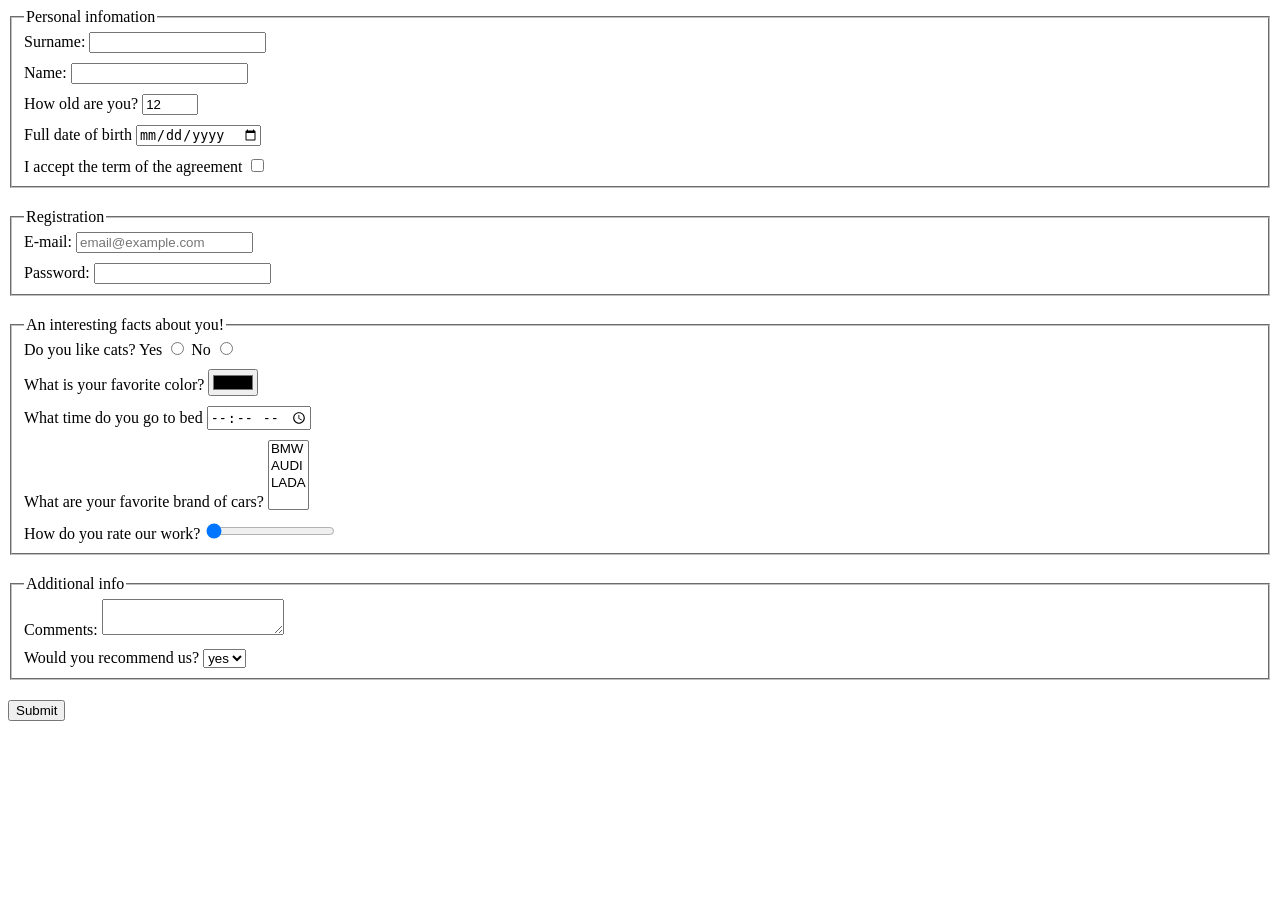
<file: index.html>
<!doctype html><html lang="en"><head><meta charset="UTF-8"><meta name="viewport" content="width=device-width,
        user-scalable=no,
        initial-scale=1.0,
        maximum-scale=1.0,
        minimum-scale=1.0"><meta http-equiv="X-UA-Compatible" content="ie=edge"><title>HTML Form</title><link rel="stylesheet" href="style.d16dcd77.css"></head><body> <form action="https://mate-academy-form-lesson.herokuapp.com/create-application" onsubmit="onSubmit()" method="POST" class="form"> <div class="container"> <fieldset> <legend>Personal infomation</legend> <div class="label-field"> <label for="surname"> Surname:</label> <input type="text" name="surname" autocomplete="false" required id="surname"> </div> <div class="label-field"> <label for="name">Name:</label> <input type="text" name="name" id="name" required autocomplete="false"> </div> <div class="label-field"> <label for="age">How old are you?</label> <input type="number" name="age" id="age" value="12" min="12" max="100"> </div> <div class="label-field"> <label for="date_birth">Full date of birth</label> <input type="date" name="date_birth" id="date_birth"> </div> <div class="label-field-last"> <label for="accept"> I accept the term of the agreement </label> <input type="checkbox" name="accept" id="accept"> </div> </fieldset> </div> <div class="container"> <fieldset> <legend>Registration</legend> <div class="label-field"> <label for="E-mail">E-mail:</label> <input type="email" name="E-mail" id="E-mail" placeholder="email@example.com"> </div> <div class="label-field-last"> <label for="Password">Password:</label> <input type="password" name="Password" minlength="5" maxlength="15" id="Password"> </div> </fieldset> </div> <div class="container"> <fieldset> <legend>An interesting facts about you!</legend> <div class="label-field"> Do you like cats? <label for="yes"> Yes <input type="radio" name="cats" id="yes"> </label> <label for="no"> No <input type="radio" name="cats" id="no"> </label> </div> <div class="label-field"> <label for="color">What is your favorite color?</label> <input type="color" name="color" id="color"> </div> <div class="label-field"> <label for="bed">What time do you go to bed</label> <input type="time" id="bed"> </div> <div class="label-field"> <label for="cars">What are your favorite brand of cars?</label> <select name="cars" id="cars" multiple> <option value="BMW">BMW</option> <option value="AUDI">AUDI</option> <option value="LADA">LADA</option> </select> </div> <div class="label-field-last"> <label for="do">How do you rate our work?</label> <input type="range" name="rate" value="0" id="do"> </div> </fieldset> </div> <div class="container"> <fieldset> <legend>Additional info</legend> <div class="label-field"> <label for="comments">Comments:</label> <textarea name="comments" id="comments"></textarea> </div> <div class="label-field-last"> <label for="recommend">Would you recommend us?</label> <select name="recommend" id="recommend"> <option value="yes">yes</option> <option value="no">no</option> </select> </div> </fieldset> </div> <div class="container"> <button type="submit">Submit</button> </div> </form> <script type="text/javascript" src="main.e97352c4.js"></script> </body></html>
</file>
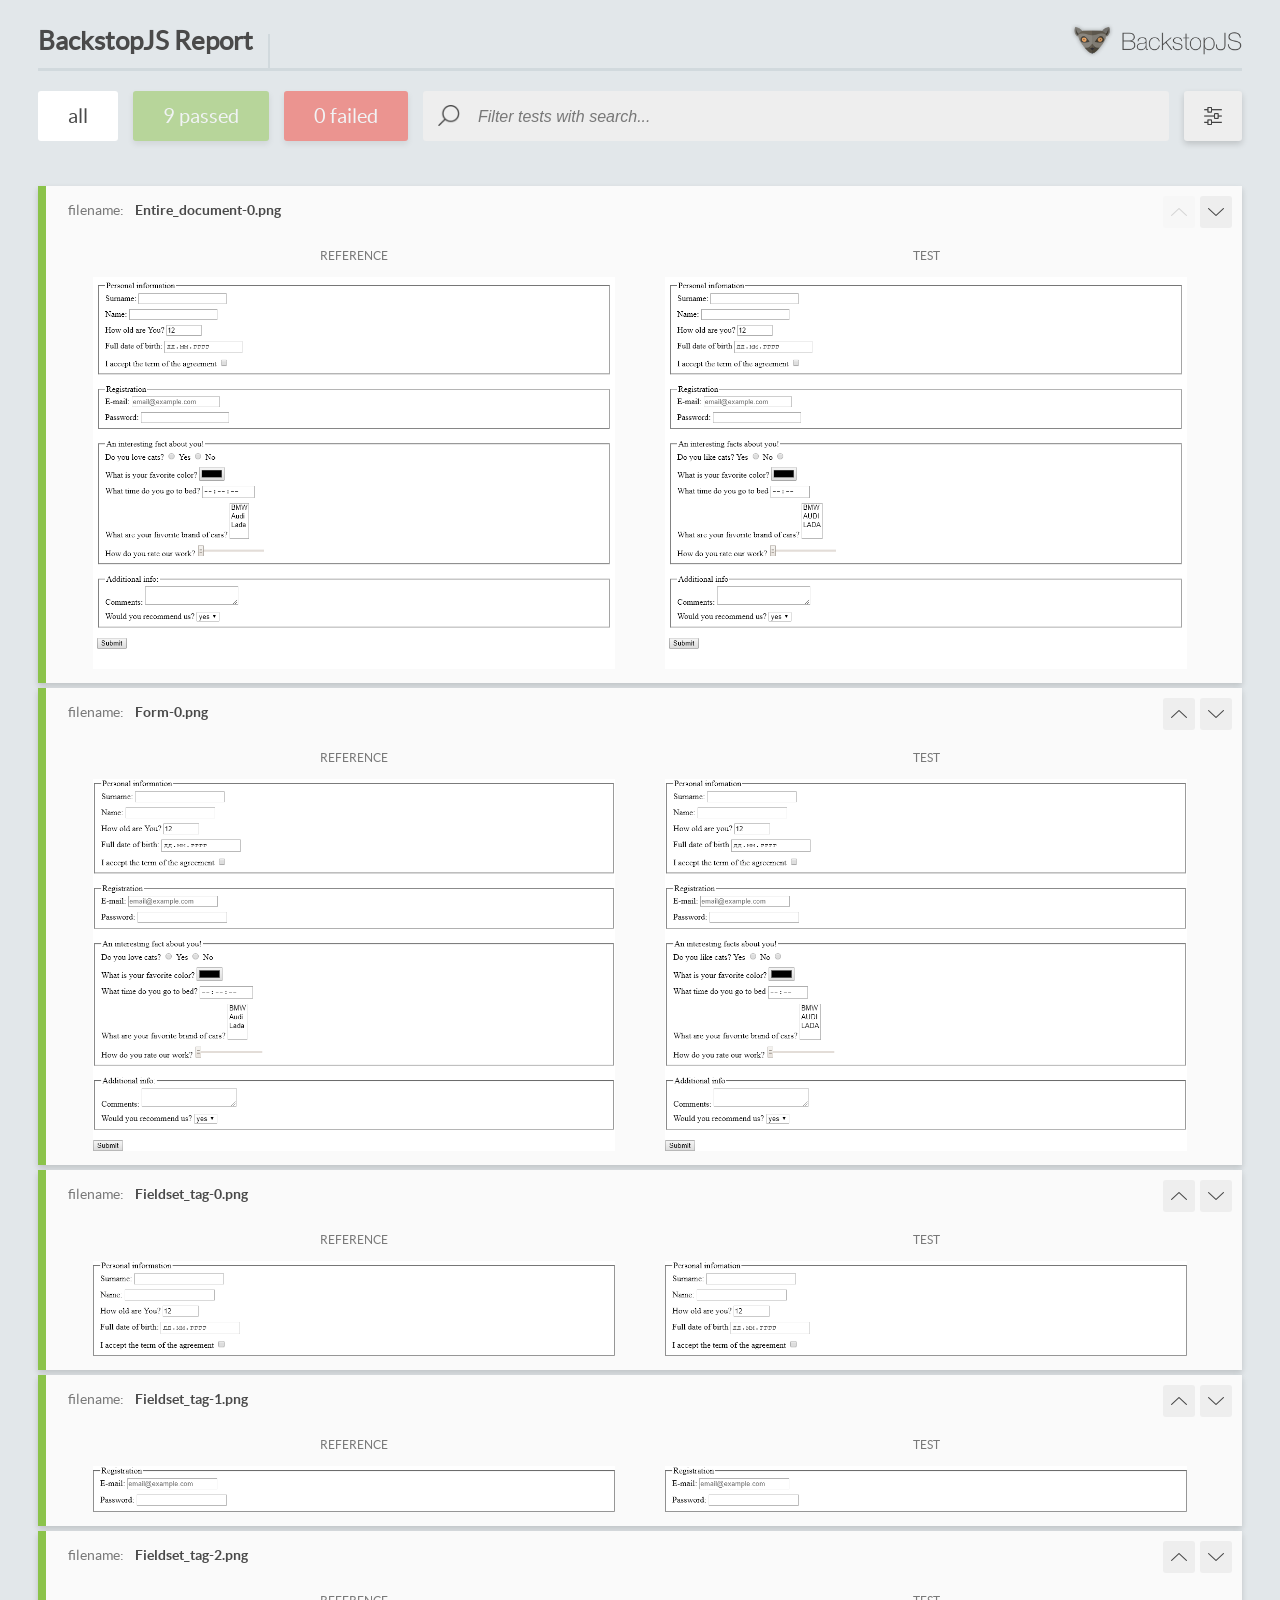
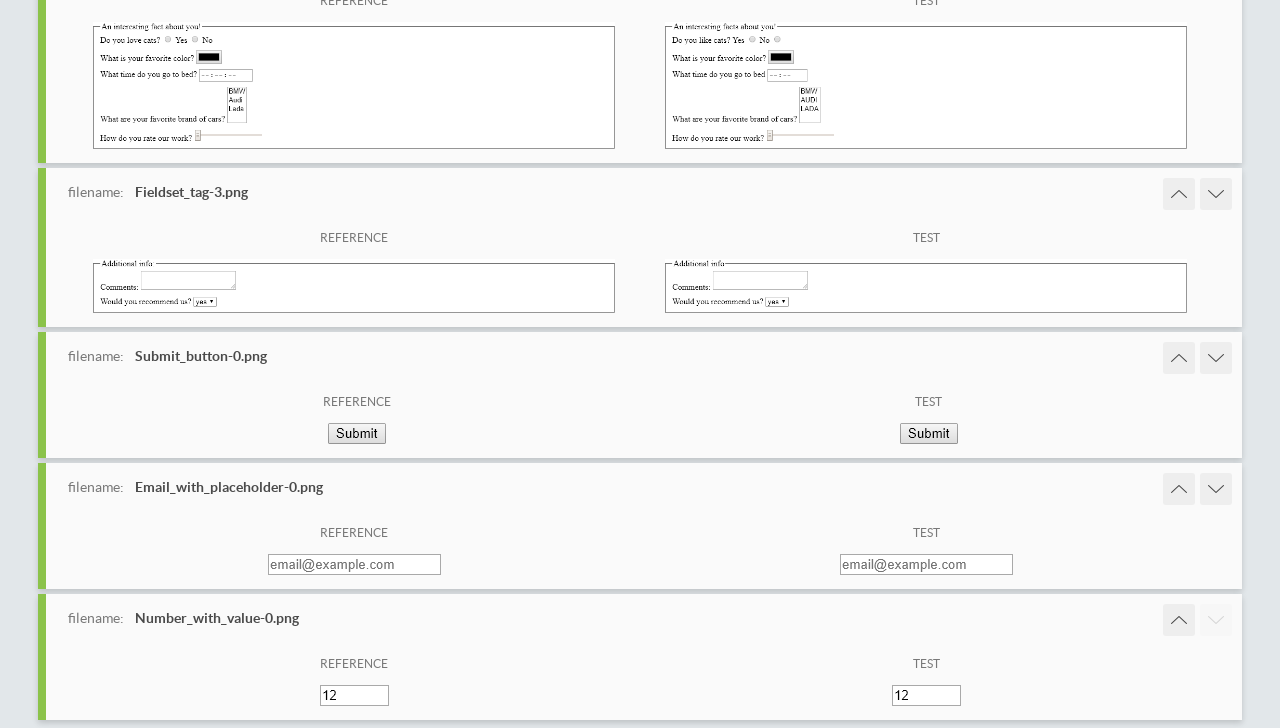
<file: report/html_report/index.html>
<!DOCTYPE html>
<html>
  <head>
    <meta charset="utf-8">
    <title>BackstopJS Report</title>

    <style>
      @font-face {
          font-family: 'latoregular';
          src: url('./assets/fonts/lato-regular-webfont.woff2') format('woff2'),
              url('./assets/fonts/lato-regular-webfont.woff') format('woff');
          font-weight: 400;
          font-style: normal;
      }
      @font-face {
          font-family: 'latobold';
          src: url('./assets/fonts/lato-bold-webfont.woff2') format('woff2'),
              url('./assets/fonts/lato-bold-webfont.woff') format('woff');
          font-weight: 700;
          font-style: normal;
      }

      .ReactModal__Body--open {
          overflow: hidden;
      }
      .ReactModal__Body--open .header {
        display: none;
      }

    </style>
  </head>
  <body style="background-color: #E2E7EA">
    <div id="root">

    </div>
    <script type="text/javascript">
      function report (report) { // eslint-disable-line no-unused-vars
        window.tests = report;
      }
    </script>
    <script type="text/javascript" src="config.js"></script>
    <script type="text/javascript" src="index_bundle.js"></script>
  </body>
</html>
</file>
<file: style.d16dcd77.css>
.container{margin-bottom:20px}.label-field{margin-bottom:10px}
/*# sourceMappingURL=style.d16dcd77.css.map */
</file>
